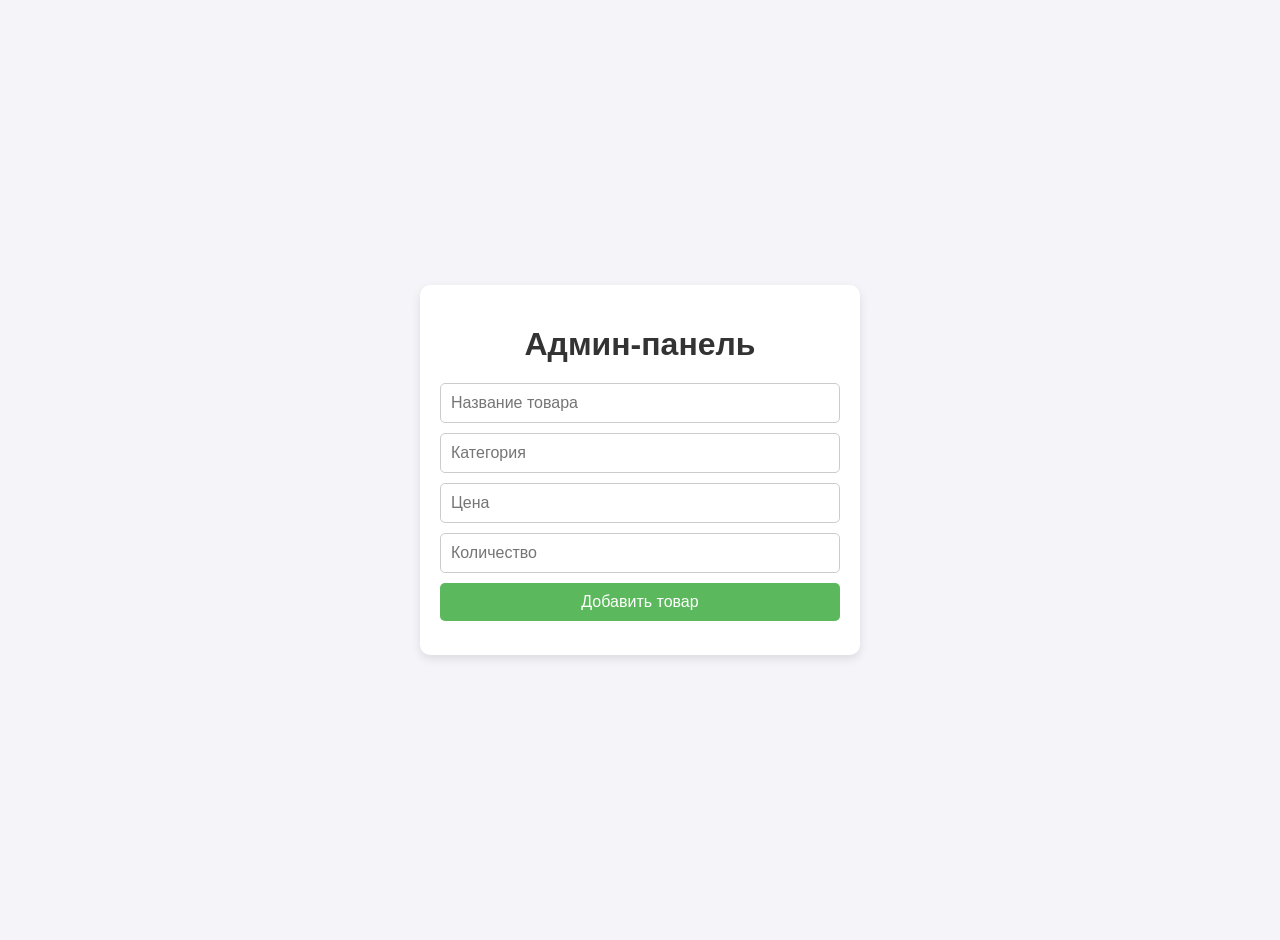
<file: admin.html>
<!DOCTYPE html>
<html lang="en">
<head>
    <meta charset="UTF-8">
    <meta name="viewport" content="width=device-width, initial-scale=1.0">
    <title>Админ-панель | CandyBye</title>
    <link rel="stylesheet" href="admin.css">
</head>
<body>
    <div id="admin-container">
        <h1>Админ-панель</h1>
        <form id="add-product-form">
            <input type="text" id="product-name" placeholder="Название товара" required>
            <input type="text" id="category" placeholder="Категория" required>
            <input type="number" id="price" placeholder="Цена" required>
            <input type="number" id="stock" placeholder="Количество" required>
            <button type="button" onclick="addProduct()">Добавить товар</button>
        </form>
        <p id="message"></p>
    </div>
    <script src="admin.js"></script>
</body>
</html>
</file>
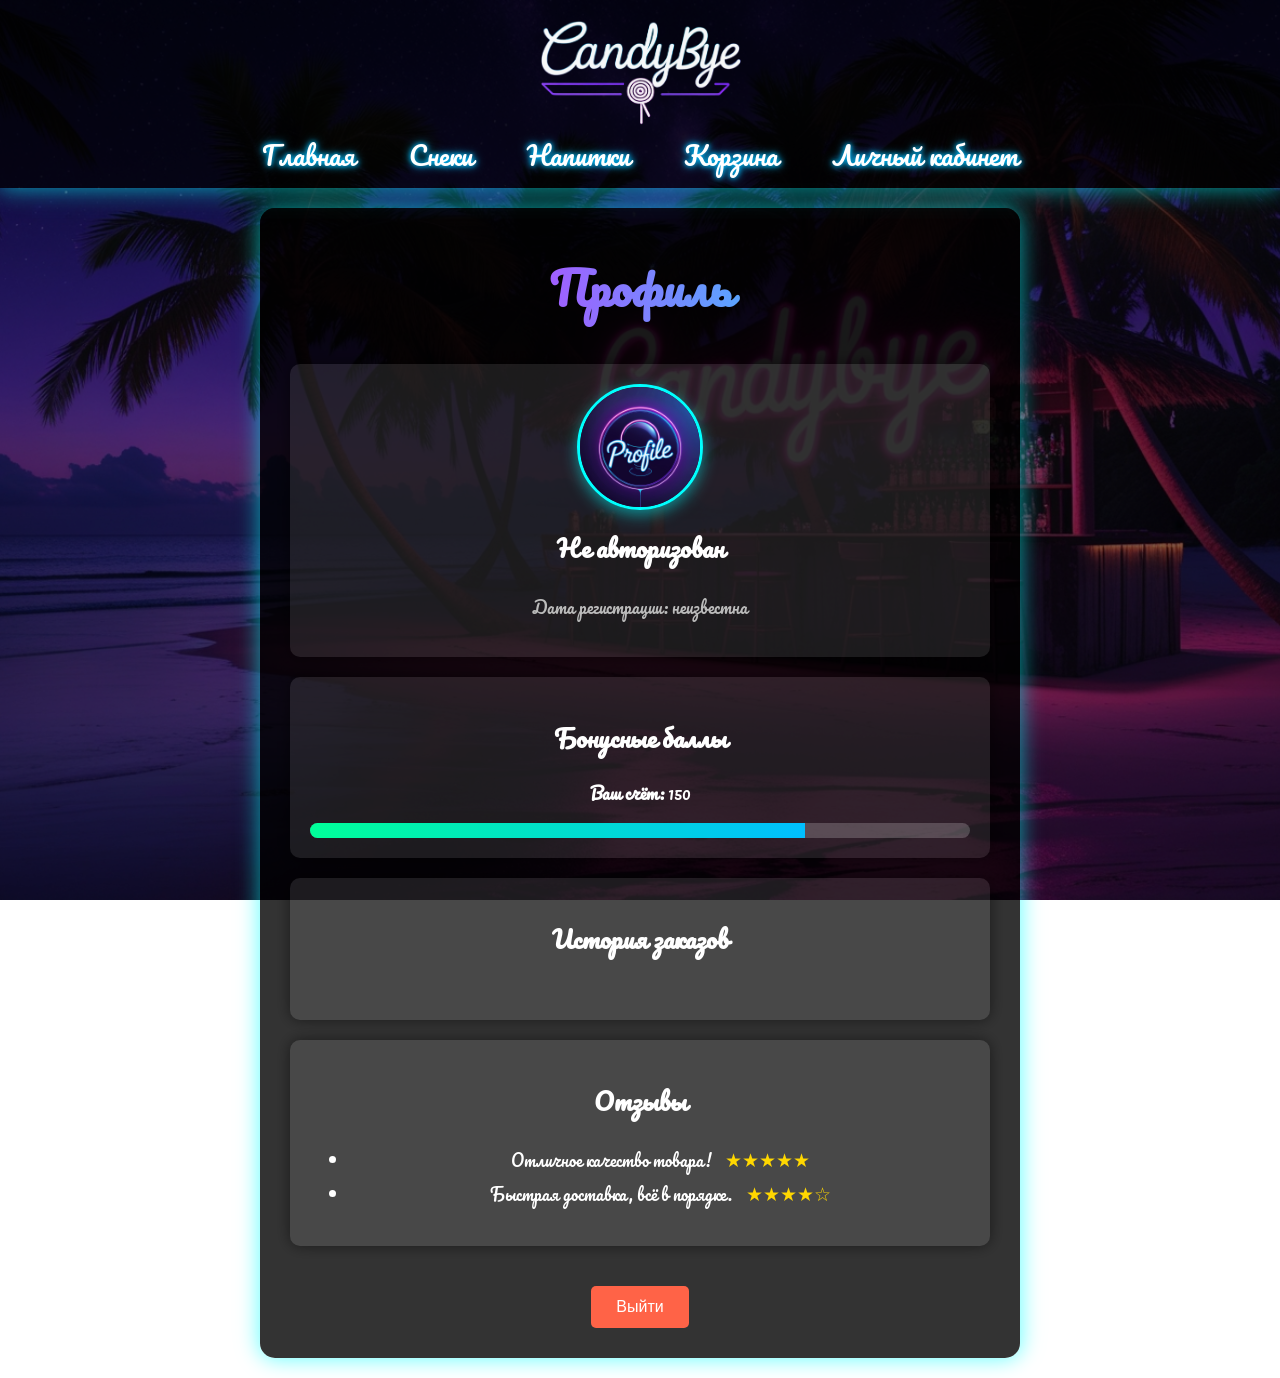
<file: profile.html>
<!DOCTYPE html>
<html lang="ru">
<head>
    <meta charset="UTF-8">
    <meta name="viewport" content="width=device-width, initial-scale=1.0">
    <meta name="description" content="Личный кабинет пользователя на CandyBye — ваш профиль, бонусы, история заказов и многое другое.">
    <title>Личный кабинет - CandyBye</title>
    <link rel="icon" href="image/icon.jpg" sizes="16x16" type="image/jpeg">
    <link rel="icon" href="image/icon.jpg" sizes="32x32" type="image/jpeg">
    <link rel="icon" href="image/icon.jpg" sizes="192x192" type="image/jpeg">
    <link rel="icon" href="image/icon.jpg" sizes="512x512" type="image/jpeg">
    <link href="https://fonts.googleapis.com/css2?family=Pacifico&display=swap" rel="stylesheet">
    <link rel="stylesheet" href="profile.css">
</head>
<body class="index">

    <!-- Контейнер с фоном -->
    <div class="background-container"></div>

     <!-- Шапка -->
     <header>
        <img src="image/logo.png" alt="CandyBye Logo" class="logo">
        <nav>
            <a href="main.html">Главная</a>
            <a href="#category1">Снеки</a>
            <a href="#category2">Напитки</a>
            <a href="cart.html">Корзина</a>
            <a href="profile.html">Личный кабинет</a> <!-- Вкладка личного кабинета -->
        </nav>
        <button class="menu-toggle" onclick="toggleMenu()">☰</button>
        <!-- Мобильное меню -->
        <div class="mobile-nav">
            <a href="main.html">Главная</a>
            <a href="#category1">Снеки</a>
            <a href="#category2">Напитки</a>
            <a href="cart.html">Корзина</a>
            <a href="profile.html">Личный кабинет</a> <!-- Вкладка личного кабинета -->
        </div>
    </header>

    <script>
        function toggleMenu() {
            const nav = document.querySelector('.mobile-nav');
            nav.classList.toggle('active');
        }
    </script>

    <!-- Контейнер с профилем -->
    <section class="profile-container">
        <div class="profile-frame">
            <h1>Профиль</h1>

            <!-- Карточка аватара -->
            <div class="card avatar-card animate-fadeUp">
                <div class="avatar-container">
                    <img src="image/account.jpg" alt="Аватар" id="avatar" class="avatar">
                    <div class="avatar-menu" id="avatar-menu">
                        <button class="change-avatar" onclick="changeAvatar()">Сменить аватар</button>
                        <button class="remove-avatar" onclick="removeAvatar()">Удалить аватар</button>
                    </div>
                    <p class="username">Имя пользователя</p>
                    <p class="registration-date">Дата регистрации: </p>
                </div>
            </div>

            <!-- Карточка бонусов -->
            <div class="card animate-fadeUp">
                <h2>Бонусные баллы</h2>
                <p><strong>Ваш счёт:</strong> <span id="bonus">150</span></p>
                <div class="progress-bar">
                    <div style="width: 75%;"></div>
                </div>
            </div>

            <!-- Карточка истории заказов -->
            <div class="card animate-fadeUp">
                <h2>История заказов</h2>
                <div class="order-carousel">
                    <!-- Динамическая генерация заказов через JavaScript -->
                </div>
            </div>

            <!-- Карточка отзывов -->
            <div class="card animate-fadeUp">
                <h2>Отзывы</h2>
                <ul id="reviews">
                    <li>
                        Отличное качество товара!
                        <span class="stars">★★★★★</span>
                    </li>
                    <li>
                        Быстрая доставка, всё в порядке.
                        <span class="stars">★★★★☆</span>
                    </li>
                </ul>
            </div>

            <!-- Кнопка выхода -->
            <button class="logout-button" onclick="logout()">Выйти</button>
        </div>
    </section>

    <script src="profile.js"></script>
</body>
</html>
</file>
<file: admin.css>
body {
    font-family: Arial, sans-serif;
    background: #f4f4f9;
    color: #333;
    margin: 0;
    padding: 20px;
    display: flex;
    justify-content: center;
    align-items: center;
    height: 100vh;
}

#admin-container {
    width: 400px;
    padding: 20px;
    background: #fff;
    border-radius: 10px;
    box-shadow: 0 4px 10px rgba(0, 0, 0, 0.1);
}

h1 {
    text-align: center;
    margin-bottom: 20px;
}

form {
    display: flex;
    flex-direction: column;
}

input {
    margin-bottom: 10px;
    padding: 10px;
    font-size: 16px;
    border: 1px solid #ccc;
    border-radius: 5px;
}

button {
    padding: 10px;
    font-size: 16px;
    background: #5cb85c;
    color: #fff;
    border: none;
    border-radius: 5px;
    cursor: pointer;
}

button:hover {
    background: #4cae4c;
}

#message {
    margin-top: 10px;
    text-align: center;
    font-size: 14px;
    opacity: 0;
    transition: opacity 0.3s ease;
}
</file>
<file: profile.css>
/* Шапка */
header {
    background-color: rgba(0, 0, 0, 0.7);
    box-shadow: 0 0 20px rgba(0, 255, 255, 0.5), 0 0 30px rgba(0, 255, 255, 0.2);
    padding: 10px 0; /* Уменьшение верхнего отступа */
    margin: 0;
    position: relative; /* Это позволит вам управлять позиционированием элементов */
}

/* Стиль для кнопки гамбургер */
.menu-toggle {
    display: none; /* Скрываем кнопку на больших экранах */
    font-size: 30px;
    background: none;
    border: none;
    color: white;
    cursor: pointer;
    position: absolute;
    top: 10px; /* Отступ сверху */
    right: 10px; /* Отступ справа */
    z-index: 100; /* Чтобы кнопка была поверх контента */
  }

  /* Стиль для мобильного меню */
  .mobile-nav {
    display: none; /* По умолчанию скрыто */
    flex-direction: column;
    position: absolute;
    top: 60px; /* Расположение под шапкой */
    right: 0;
    background-color: rgba(0, 0, 0, 0.8); /* Полупрозрачный фон */
    width: 200px; /* Уменьшаем ширину */
    padding: 15px;
    box-shadow: 0 0 20px rgba(0, 255, 255, 0.5); /* Легкая тень */
    border-radius: 10px; /* Скругленные углы */
    transform: translateX(100%); /* Начальная позиция за экраном */
    transition: transform 0.4s ease-out, box-shadow 0.3s ease, opacity 0.3s ease;
    opacity: 0; /* Изначально скрыто */
    z-index: 100;
  }
  
  /* Показываем меню при активном классе */
.mobile-nav.active {
    display: flex;
    transform: translateX(0); /* Плавное появление меню */
    opacity: 1; /* Меню становится видимым */
    box-shadow: 0 0 30px rgba(0, 255, 255, 0.8); /* Более яркая тень при активации */
    animation: fadeIn 0.5s ease-out;
  }
  
  /* Фон при активации меню */
body.menu-active::before {
    opacity: 0.6; /* Затмение фона */
    transition: opacity 0.3s ease;
  }
  
  .mobile-nav a {
    color: white;
    margin: 15px 0;
    text-decoration: none;
    font-size: 22px; /* Увеличиваем шрифт для лучшего восприятия */
    text-align: center;
    padding: 10px;
    transition: color 0.3s ease, transform 0.3s ease, text-shadow 0.3s ease;
    border-radius: 5px;
    position: relative;
  }
  
  .mobile-nav a:hover {
    color: #87CEFA; /* Светло-голубой при наведении */
    transform: scale(1.1); /* Легкое увеличение */
    text-shadow: 0 0 10px #87CEFA, 0 0 20px #87CEFA; /* Светящийся эффект */
    background-color: rgba(255, 255, 255, 0.2); /* Легкий фон при наведении */
  }
  
  /* Анимация для кнопки гамбургер */
  @keyframes menuBounce {
    0%, 100% {
        transform: scale(1);
    }
    50% {
        transform: scale(1.2);
    }
  }
  
  .menu-toggle:hover {
    animation: menuBounce 0.5s ease-in-out;
  }
  
  @keyframes slideIn {
    from {
        transform: translateX(100%);
    }
    to {
        transform: translateX(0);
    }
  }
  
  /* Анимация для плавного появления */
  @keyframes fadeIn {
    from {
        opacity: 0;
    }
    to {
        opacity: 1;
    }
  }
  
/* Анимация логотипа */
.logo {
    width: 250px;
    margin-top: 10px; /* Уменьшаем отступ сверху */
    animation: bounceLogo 2s infinite;
}

@keyframes bounceLogo {
    0%, 100% {
        transform: translateY(0);
    }
    50% {
        transform: translateY(-10px);
    }
}

nav a {
    color: white;
    margin: 0 25px;
    text-decoration: none;
    font-size: 26px;
    text-shadow: 0 0 5px #00BFFF, 0 0 10px #00BFFF;
    position: relative;
    transition: color 0.3s ease, transform 0.3s ease, text-shadow 0.3s ease;
    animation: fadeIn 0.5s ease-out;
  }
  
  nav a:hover {
    color: #87CEFA; /* Нежно голубой цвет */
    transform: scale(1.1); /* Увеличение на 10% */
    text-shadow: 0 0 10px #87CEFA, 0 0 20px #87CEFA; /* Светящийся эффект */
  }

/* Анимация для кнопок */
@keyframes fadeIn {
    from {
        opacity: 0;
    }
    to {
        opacity: 1;
    }
}

/* Анимация для проявления снизу */
@keyframes fadeUp {
    from {
        opacity: 0;
        transform: translateY(50px);
    }
    to {
        opacity: 1;
        transform: translateY(0);
    }
}

/* Изменение стиля для заголовка "Профиль" */
h1 {
    font-family: 'Pacifico', cursive;
    font-size: 45px;
    margin-top: 10px; /* Уменьшено расстояние */
    background: linear-gradient(to right, #ff00ff, #00ffff);
    -webkit-background-clip: text;
    color: transparent;
}

/* Основной контейнер профиля */
.profile-frame {
    background-color: rgba(0, 0, 0, 0.8);
    padding: 30px;
    border-radius: 15px;
    box-shadow: 0 0 20px rgba(0, 255, 255, 0.5), 0 0 30px rgba(0, 255, 255, 0.2);
    width: 80%;
    max-width: 700px;
    margin: 20px auto;
    color: white;
    animation: fadeUp 1s ease-out;
}

/* Карточки */
.card {
    background-color: rgba(255, 255, 255, 0.1);
    padding: 20px;
    border-radius: 10px;
    margin-bottom: 20px;
    box-shadow: 0 0 15px rgba(0, 0, 0, 0.5);
    animation: fadeUp 1s ease-out;
}

/* Контейнер для аватарки */
.avatar-container {
    text-align: center;
    position: relative;
    animation: fadeUp 1s ease-out;
}

.avatar {
    border-radius: 50%;
    width: 120px;
    height: 120px;
    cursor: pointer;
    border: 3px solid #00ffff;
    box-shadow: 0 5px 15px rgba(0, 255, 255, 0.5);
    transition: transform 0.3s ease;
}

.avatar.active {
    transform: scale(1.1);
}

/* Новое меню аватара */
.avatar-menu {
    display: none;
    position: absolute;
    top: 0; /* Меню теперь будет рядом с аватаром */
    left: 135%; /* Меню сдвигается в сторону, чтобы появиться рядом с аватаром */
    background: linear-gradient(135deg, #6a11cb 0%, #2575fc 100%);
    border-radius: 8px;
    box-shadow: 0 4px 8px rgba(0, 0, 0, 0.15);
    z-index: 10;
    padding: 8px;
    width: 180px; /* Уменьшил ширину меню */
    animation: fadeIn 0.3s ease-in-out;
}

.avatar-menu button {
    display: block;
    width: 100%;
    margin: 5px 0;
    padding: 8px;
    font-size: 14px;
    font-weight: bold;
    color: #fff;
    background-color: rgba(255, 255, 255, 0.2);
    border: none;
    border-radius: 6px;
    text-align: center;
    cursor: pointer;
    transition: background-color 0.2s ease, transform 0.1s ease;
}

.avatar-menu button:hover {
    background-color: rgba(255, 255, 255, 0.4);
    transform: scale(1.05);
}

.avatar-menu button:active {
    transform: scale(0.95);
}

.avatar-menu.active {
    display: block;
}

.username {
    font-size: 1.5rem;
    font-weight: bold;
    margin-top: 10px;
}

.registration-date {
    font-size: 1rem;
    color: #bbb;
    margin-top: 5px;
}

/* Бонусный прогресс-бар */
.progress-bar {
    background-color: rgba(255, 255, 255, 0.2);
    height: 15px;
    border-radius: 10px;
    overflow: hidden;
    margin-top: 10px;
    width: 100%;
    animation: fadeUp 1s ease-out;
}

.progress-bar div {
    height: 100%;
    background: linear-gradient(to right, #00ff99, #00bfff);
    transition: width 0.5s ease;
}

/* Карусель заказов */
.order-carousel {
    display: flex;
    gap: 15px;
    overflow-x: auto;
    padding: 10px;
    scroll-snap-type: x mandatory;
    animation: fadeUp 1s ease-out;
}

.order-item {
    min-width: 180px;
    background: linear-gradient(to right, #ff00ff, #00ffff);
    padding: 10px;
    border-radius: 10px;
    text-align: center;
    color: white;
    font-weight: bold;
    box-shadow: 0 0 10px rgba(0, 0, 0, 0.5);
    scroll-snap-align: start;
}

/* Звезды */
.stars {
    display: inline-block;
    color: #FFD700;
    font-size: 1.2rem;
    margin-left: 10px;
}

/* Кнопка выхода */
.logout-button {
    margin-top: 20px;
    padding: 12px 25px;
    font-size: 1rem;
    background-color: #ff6347;
    color: white;
    border: none;
    border-radius: 5px;
    cursor: pointer;
    transition: background-color 0.3s;
}

.logout-button:hover {
    background-color: #e5533c;
}

/* Общее для body */
body {
    margin: 0;
    font-family: 'Pacifico', cursive;
    background: url('image/background.jpg') no-repeat center center fixed;
    background-size: cover;
    color: white;
    text-align: center;
    overflow-x: hidden;
    min-height: 100vh;
}

/* Тёмная наложенная полупрозрачная область */
body::before {
    content: "";
    position: fixed;
    top: 0;
    left: 0;
    right: 0;
    bottom: 0;
    background-color: rgba(0, 0, 0, 0.5);
    z-index: -1;
}

/* Новые стили для кнопок на аватаре */
.avatar-menu.active button {
    background-color: rgba(0, 255, 255, 0.3); /* Новый цвет для активных кнопок */
    box-shadow: 0 0 8px rgba(0, 255, 255, 0.5); /* Добавление светящегося эффекта */
}

.avatar-menu.active button:hover {
    background-color: rgba(0, 255, 255, 0.5); /* Яркий эффект при наведении */
}

/* Для экранов шириной до 768px */
@media (max-width: 768px) {
    body {
        font-size: 16px; /* Уменьшаем размер шрифта */
        background-image: url('image/backgroundmob.jpg'); /* Указываем фон для мобильных устройств */
        }
  
    .logo {
      width: 150px; /* Уменьшаем размер логотипа */
    }
  
    nav a {
      font-size: 20px; /* Уменьшаем размер шрифта в навигации */
      margin: 0 10px; /* Уменьшаем отступы между ссылками */
    }
  
    h1 {
      font-size: 35px; /* Уменьшаем размер заголовка */
    }

    .menu-toggle {
        display: block; /* Показываем кнопку бургер-меню */
      }
    
      nav {
        display: none; /* Скрываем обычное меню на мобильных устройствах */
      }
    
      .mobile-nav.active {
        display: block; /* Показываем мобильное меню при активации */
      }
    }


  /* Для экранов шириной больше 768px скрыть кнопку */
@media (min-width: 768px) {
    .menu-toggle {
      display: none; /* Скрыть кнопку гамбургер на экранах с шириной больше 768px */
    }
  }
</file>
